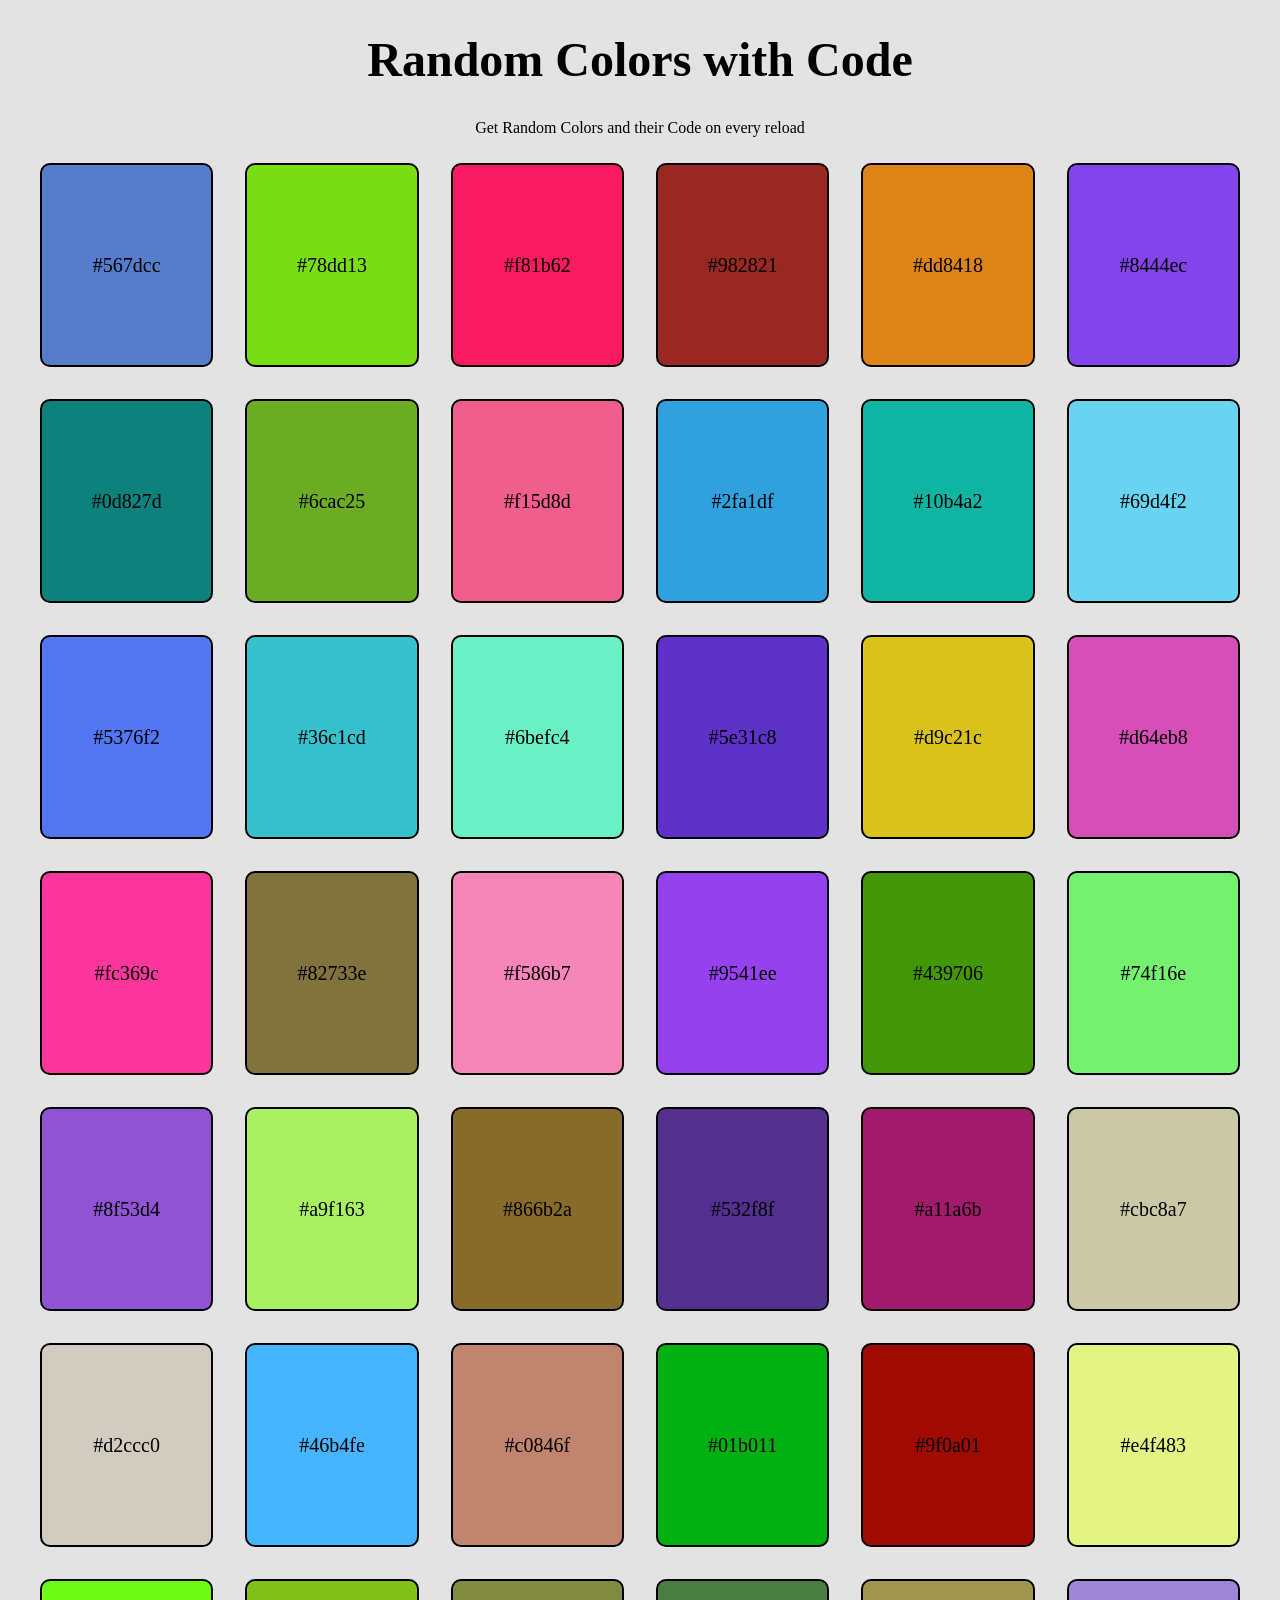
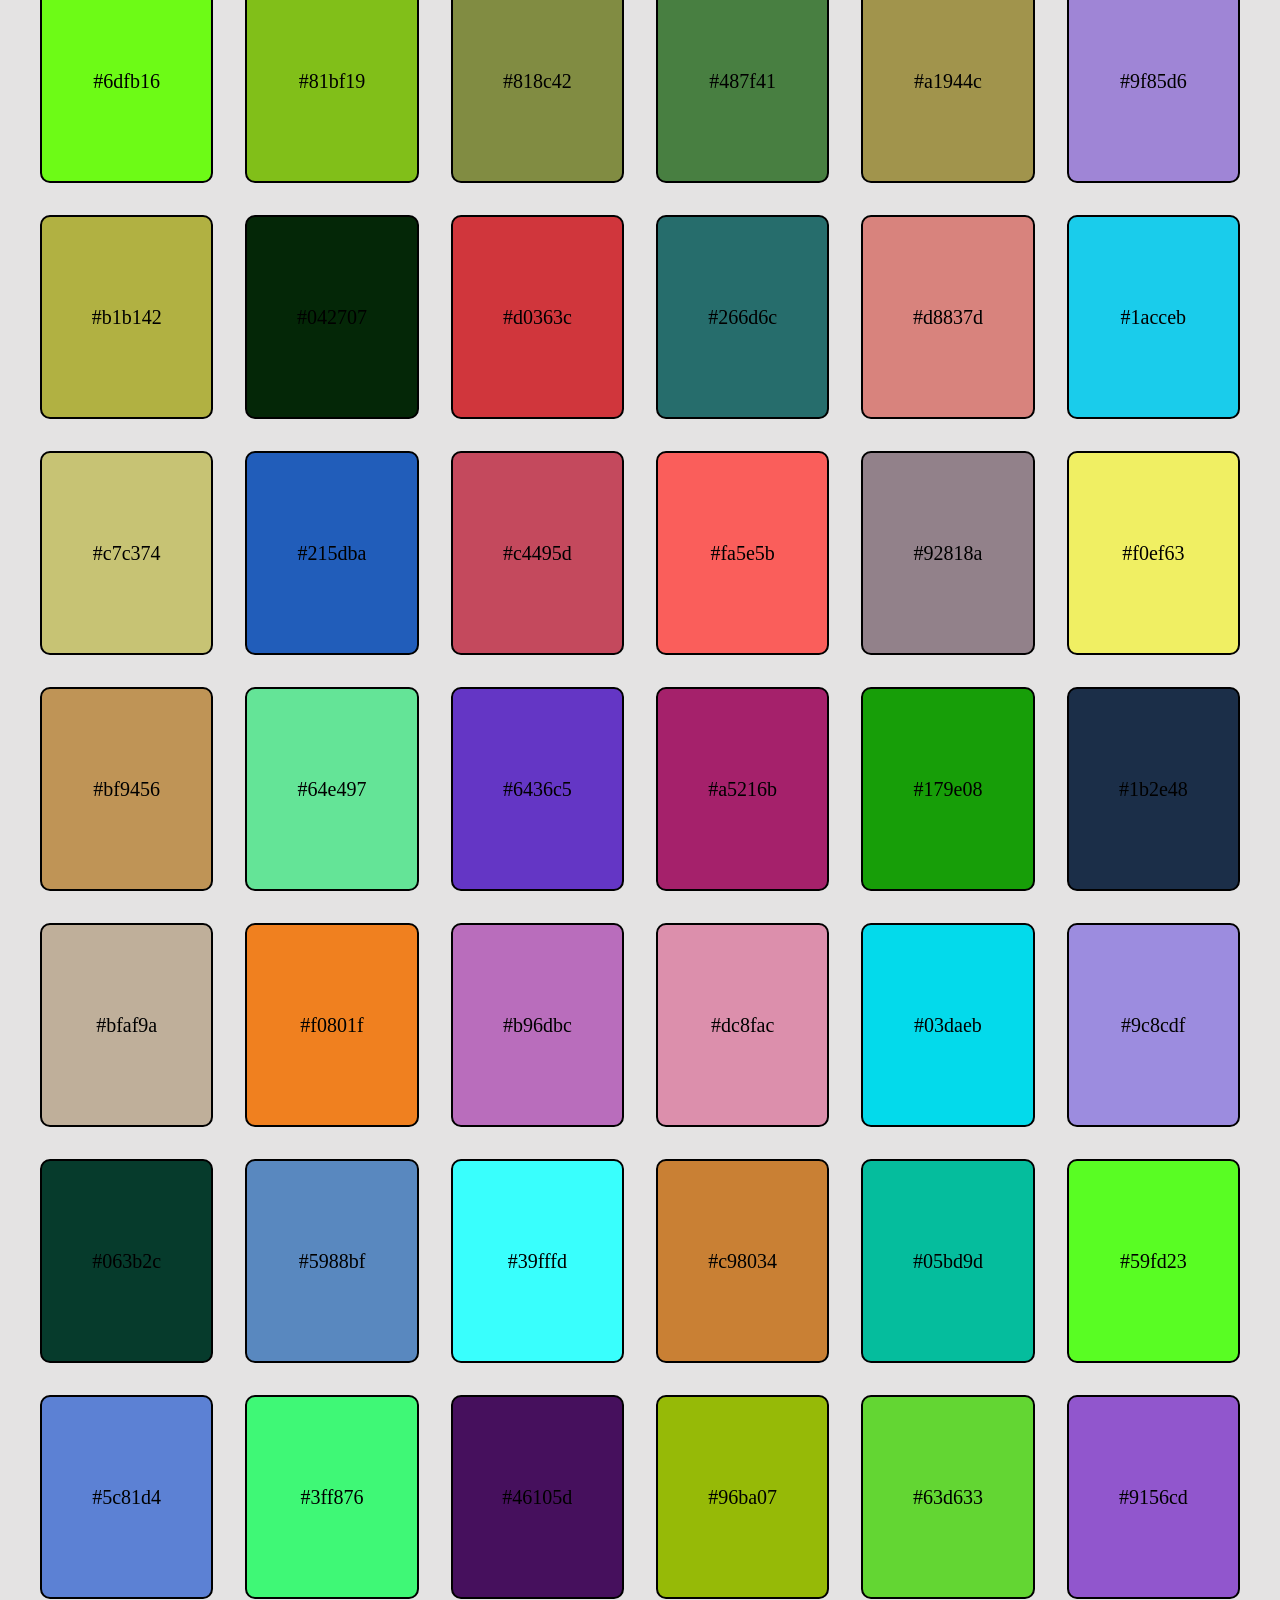
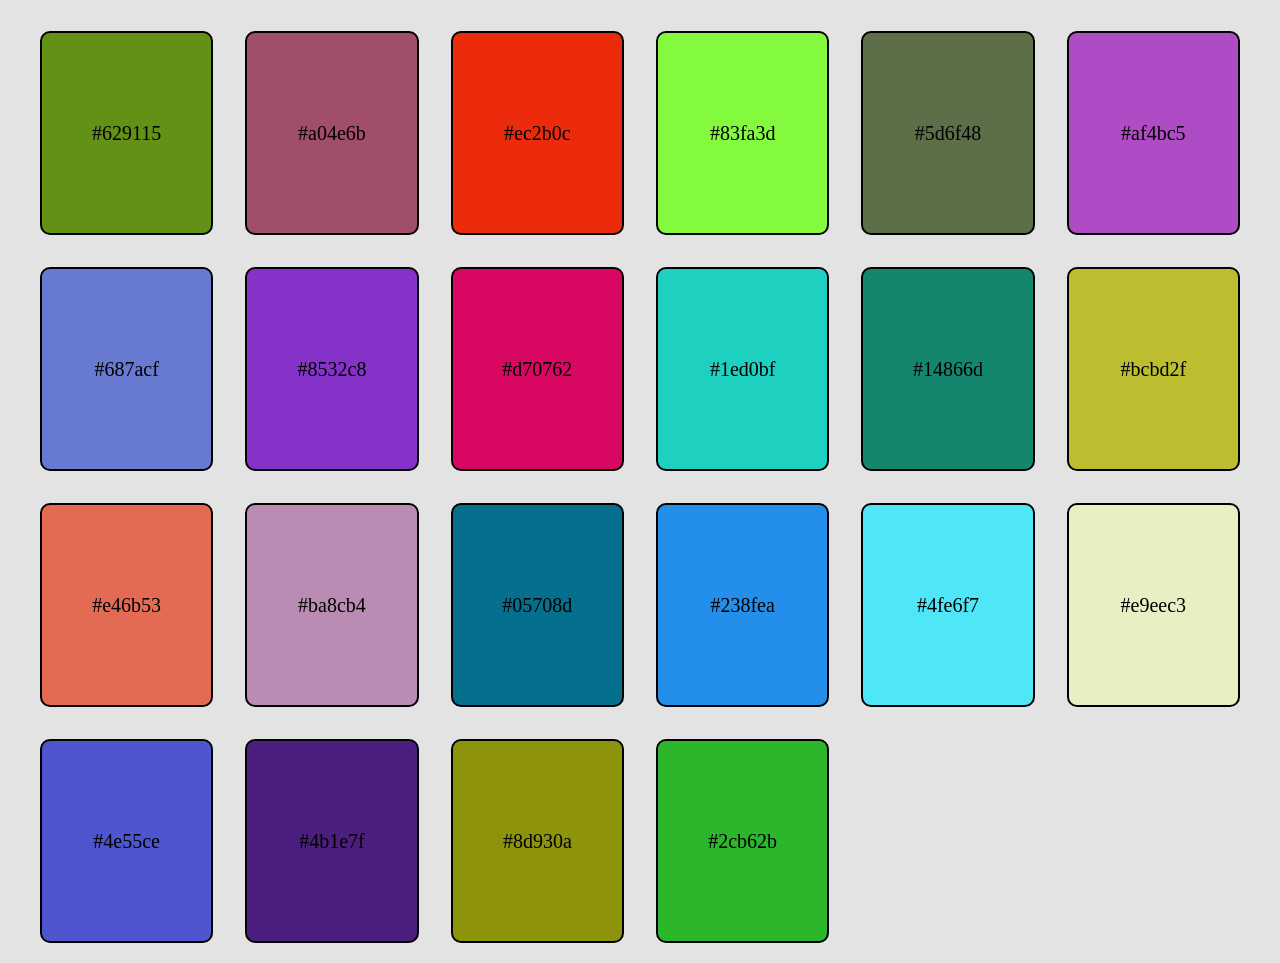
<file: index.html>
<!DOCTYPE html>
<html>
    <head>
        <meta charset="utf-8">
        <meta http-equiv="X-UA-Compatible" content="IE=edge">
        <title>PaletteSplash</title>
        <meta name="description" content="">
        <meta name="viewport" content="width=device-width, initial-scale=1">
        <link rel="stylesheet" href="styles.css">
    </head>
    <body>
            <h1>Random Colors with Code</h1>
            <p>Get Random Colors and their Code on every reload</p>
            <div class="wrapper"></div>
        
        <script src="index.js" async defer></script>
    </body>
</html>
</file>
<file: styles.css>
body {
    font-family: cursive;
    margin: 10px 30px;
    background: #e4e3e3;
}

h1 {
    text-align: center;
    font-size: 48px;
}

.wrapper {
    display: grid;
    gap: 12px;
    grid-template-columns: repeat(auto-fit, minmax(185px, 1fr));
}

p {
    text-align: center;
}

.container {
    border: 2px solid black;
    display: flex;
    align-items: center;
    justify-content: center;
    height: 200px;
    border-radius: 10px;
    margin: 10px;
    font-size: 20px;
}
</file>
